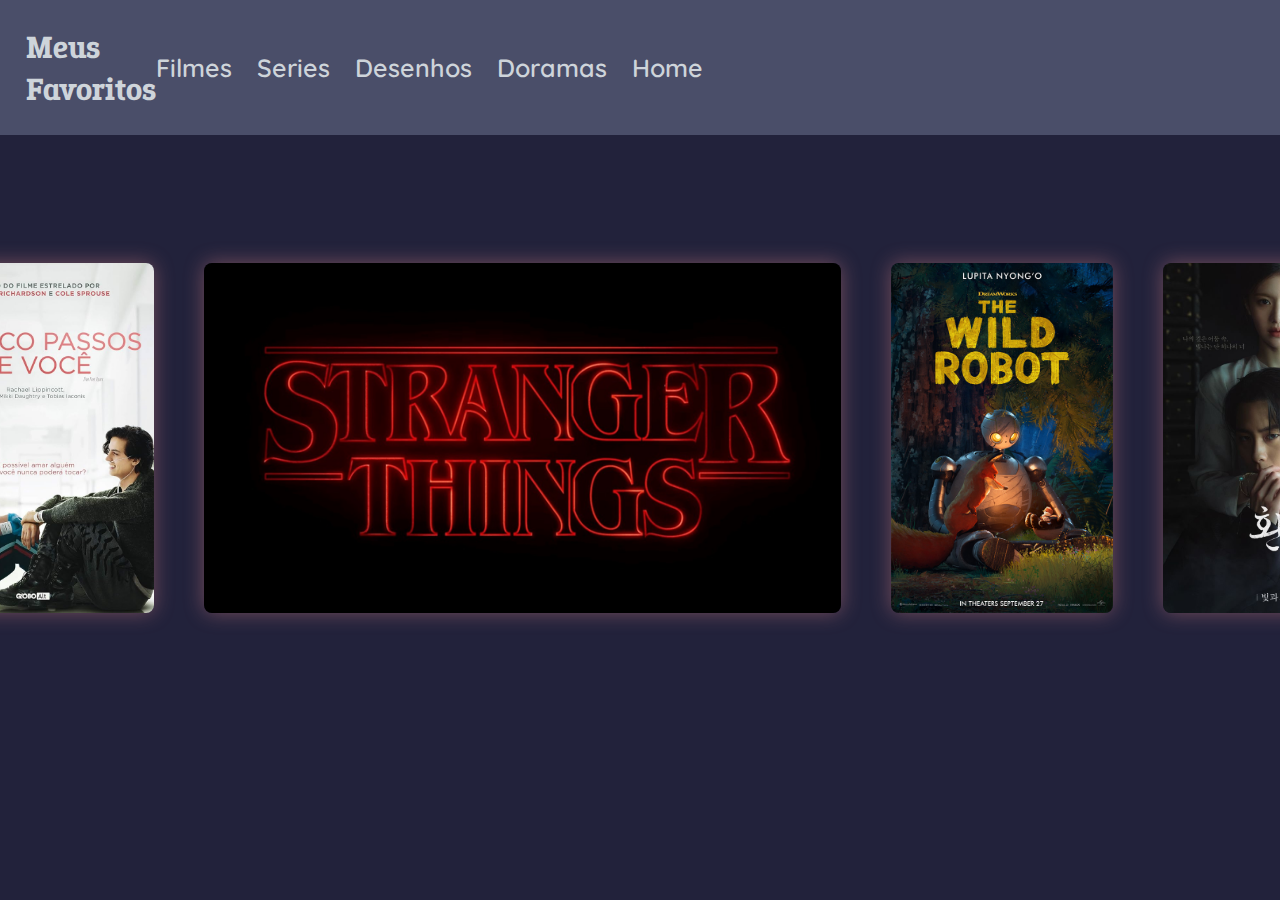
<file: index.html>
<!DOCTYPE html>
<html lang="en">
<head>
    <meta charset="UTF-8">
    <meta http-equiv="X-UA-Compatible" content="IE=edge">
    <meta name="viewport" content="width=device-width, initial-scale=1.0">
    <title>Favoritos</title>
    <link rel="stylesheet" href="./styles/style.css">
</head>
<body>
    <header class="topo">
        <h1 class="conteudo_titulo">Meus Favoritos</h1>
        <nav class="titulos_navegacao">
            <a class="conteudo_titulo_link" href="filmes.html">Filmes</a>
            <a class="conteudo_titulo_link" href="series.html">Series</a>
            <a class="conteudo_titulo_link" href="desenhos.html">Desenhos</a>
            <a class="conteudo_titulo_link" href="doramas.html">Doramas</a>
            <a class="conteudo_titulo_link" href="index.html">Home</a>
        </nav>
    </header>
    <main class="conteudo_imagens">
        <img class="imagens_inicio" src="./assets/acincopassosdevoce.png" alt="Filmes">
        <img class="imagens_inicio" src="./assets/strangerthings.png" alt="Series">
        <img class="imagens_inicio" src="./assets/roboselvagem.png" alt="Desenhos">
        <img class="imagens_inicio" src="./assets/alquimiadasalmas.png" alt="Doramas">
    </main>
    <footer>

    </footer>
</body>
</html>
</file>
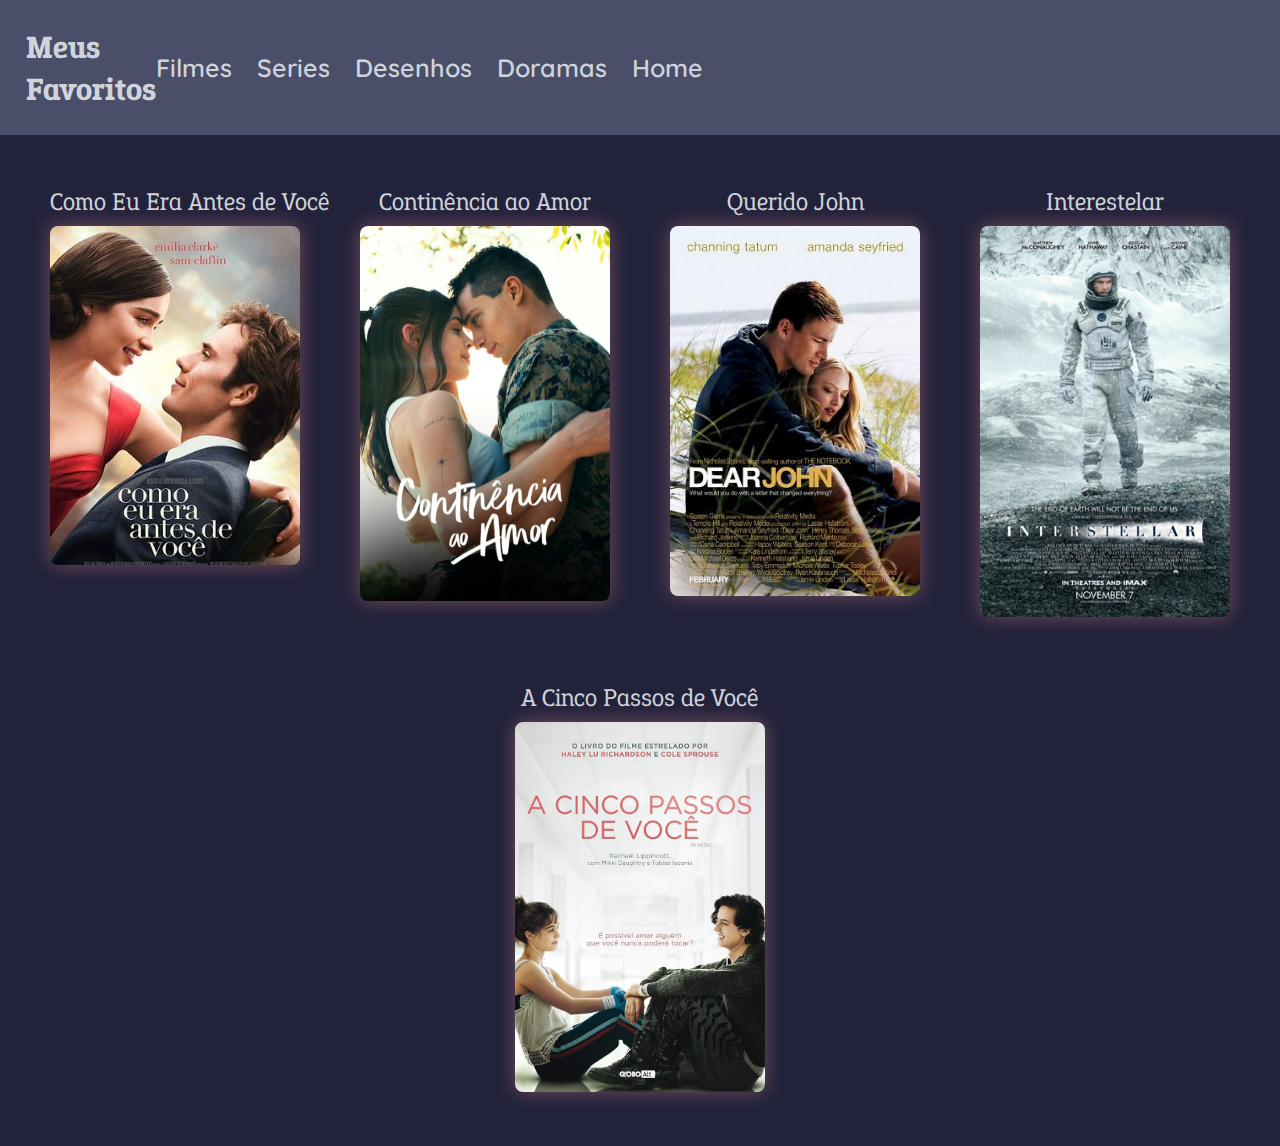
<file: filmes.html>
<!DOCTYPE html>
<html lang="en">
<head>
    <meta charset="UTF-8">
    <meta http-equiv="X-UA-Compatible" content="IE=edge">
    <meta name="viewport" content="width=device-width, initial-scale=1.0">
    <title>Filmes</title>
    <link rel="stylesheet" href="./styles/style.css">
</head>
<body>
    <header class="topo">
        <h1 class="conteudo_titulo">Meus Favoritos</h1>
        <nav class="titulos_navegacao">
            <a class="conteudo_titulo_link" href="filmes.html">Filmes</a>
            <a class="conteudo_titulo_link" href="series.html">Series</a>
            <a class="conteudo_titulo_link" href="desenhos.html">Desenhos</a>
            <a class="conteudo_titulo_link" href="doramas.html">Doramas</a>
            <a class="conteudo_titulo_link" href="index.html">Home</a>
        </nav>
    </header>
    <main class="conteudo_filmes">
        <div class="galeria_filmes">

            <div class="conteudo_filme_texto_imagem">
                <div class="titulo_filme">Como Eu Era Antes de Você</div>
                <img src="./assets/comoeueraantesdevoce.png" alt="Como Eu Era Antes de Você">
            </div>
        <div class="conteudo_filme_texto_imagem">
            <div class="titulo_filme">Continência ao Amor</div>
            <img src="./assets/continenciaaoamor.png" alt="Continência ao Amor">
        </div>
        <div class="conteudo_filme_texto_imagem">
            <div class="titulo_filme">Querido John</div>
            <img src="./assets/queridojohn.png" alt="Querido John">
        </div>
        <div class="conteudo_filme_texto_imagem">
            <div class="titulo_filme">Interestelar</div>
            <img src="./assets/interestelar.png" alt="Interestelar">
        </div>
        <div class="conteudo_filme_texto_imagem">
            <div class="titulo_filme">A Cinco Passos de Você</div>
            <img src="./assets/acincopassosdevoce.png" alt="A Cinco Passos de Você">
        </div>
        </div>
    </main>
    <footer>

    </footer>
</body>
</html>
</file>
<file: styles/style.css>
@import url('https://fonts.googleapis.com/css2?family=Epunda+Slab:ital,wght@0,300..900;1,300..900&family=Quicksand:wght@300;600&display=swap');

:root {
    --cor-primaria: #000000;
    --cor-secundaria: #ced4da;
    --cor-terciaria: #4a4e69;
    --cor-quarternaria: #22223b;
    --cor-filmes: #535252;

    --fonte-principal: "Epunda Slab", serif;
    --fonte-secundaria: "Quicksand", sans-serif;
}
/*INICIO*/
* {
    margin: 0;
    padding: 0;
}

body {
   box-sizing: border-box;
   background-color: var(--cor-quarternaria);

}

.topo {
    background-color: var(--cor-terciaria);
    padding: 2% 0% 2% 0%;
    display: flex;
    align-items: center;
    justify-content: space-between;
}

.conteudo_titulo {
    color: var(--cor-secundaria);
    background-color: var(--cor-terciaria);
    font-family: var(--fonte-principal);
    margin: 0% 0% 0% 2%;
}

.titulos_navegacao {
   display: flex;
   justify-content: center;
   gap: 25px;
   margin: 0% 50% 0% 0%;
}

.conteudo_titulo_link {
   text-decoration: none;
   font-family: var(--fonte-secundaria);
   color: var(--cor-secundaria);
   font-size: 25px;
   font-weight: 600;
}

.conteudo_imagens {
   display: flex;
   justify-content: center;
   width: 300px;
   height: 350px;
   padding: 10% 15% 5% 40%;
   gap: 50px;
}

.imagens_inicio {
   border-radius: 8px;
   box-shadow: 0 0 20px rgba(241, 143, 143, 0.4);

}
/*FILMES*/
.conteudo_filmes {
   padding: 15px;
}

.galeria_filmes {
   display: flex;
   flex-wrap: wrap;
   gap: 30px;
   justify-content: center;
   padding: 20px 20px;
}

.conteudo_filme_texto_imagem {
   width: 250px;
   text-align: center;
   margin: 15px;
}
.conteudo_filme_texto_imagem img {
   width: 100%;
   height: auto;
   border-radius: 8px;
   box-shadow: 0 0 20px rgba(241, 143, 143, 0.4);
}

.titulo_filme {
   white-space: nowrap;
   overflow: visible;
   text-overflow: unset; 
   font-family: var(--fonte-principal);
   font-size: 25px;
   color: var(--cor-secundaria);
   margin-bottom: 8px;
}
/*SERIES*/
.conteudo_series {
   padding: 15px;
}

.galeria_series {
   display: flex;
   flex-wrap: wrap;
   gap: 30px;
   justify-content: center;
   padding: 20px 20px;
}

.conteudo_serie_texto_imagem {
   width: 250px;
   text-align: center;
   margin: 15px;
}
.conteudo_serie_texto_imagem img {
   width: 100%;
   height: auto;
   border-radius: 8px;
   box-shadow: 0 0 20px rgba(241, 143, 143, 0.4);
}

.titulo_serie {
   white-space: nowrap;
   overflow: visible;
   text-overflow: unset; 
   font-family: var(--fonte-principal);
   font-size: 25px;
   color: var(--cor-secundaria);
   margin-bottom: 8px;
}
/*DESENHOS*/
.conteudo_desenhos {
   padding: 15px;
}

.galeria_desenhos {
   display: flex;
   flex-wrap: wrap;
   gap: 30px;
   justify-content: center;
   padding: 20px 20px;
}

.conteudo_desenho_texto_imagem {
   width: 250px;
   text-align: center;
   margin: 15px;
}
.conteudo_desenho_texto_imagem img {
   width: 100%;
   height: auto;
   border-radius: 8px;
   box-shadow: 0 0 20px rgba(241, 143, 143, 0.4);
}

.titulo_desenho {
   white-space: nowrap;
   overflow: visible;
   text-overflow: unset; 
   font-family: var(--fonte-principal);
   font-size: 25px;
   color: var(--cor-secundaria);
   margin-bottom: 8px;
}
/*DORAMAS*/
.conteudo_doramas {
   padding: 15px;
}

.galeria_doramas {
   display: flex;
   flex-wrap: wrap;
   gap: 30px;
   justify-content: center;
   padding: 20px 20px;
}

.conteudo_dorama_texto_imagem {
   width: 250px;
   text-align: center;
   margin: 15px;
}
.conteudo_dorama_texto_imagem img {
   width: 100%;
   height: auto;
   border-radius: 8px;
   box-shadow: 0 0 20px rgba(241, 143, 143, 0.4);
}

.titulo_dorama {
   white-space: nowrap;
   overflow: visible;
   text-overflow: unset; 
   font-family: var(--fonte-principal);
   font-size: 25px;
   color: var(--cor-secundaria);
   margin-bottom: 8px;
}
</file>
